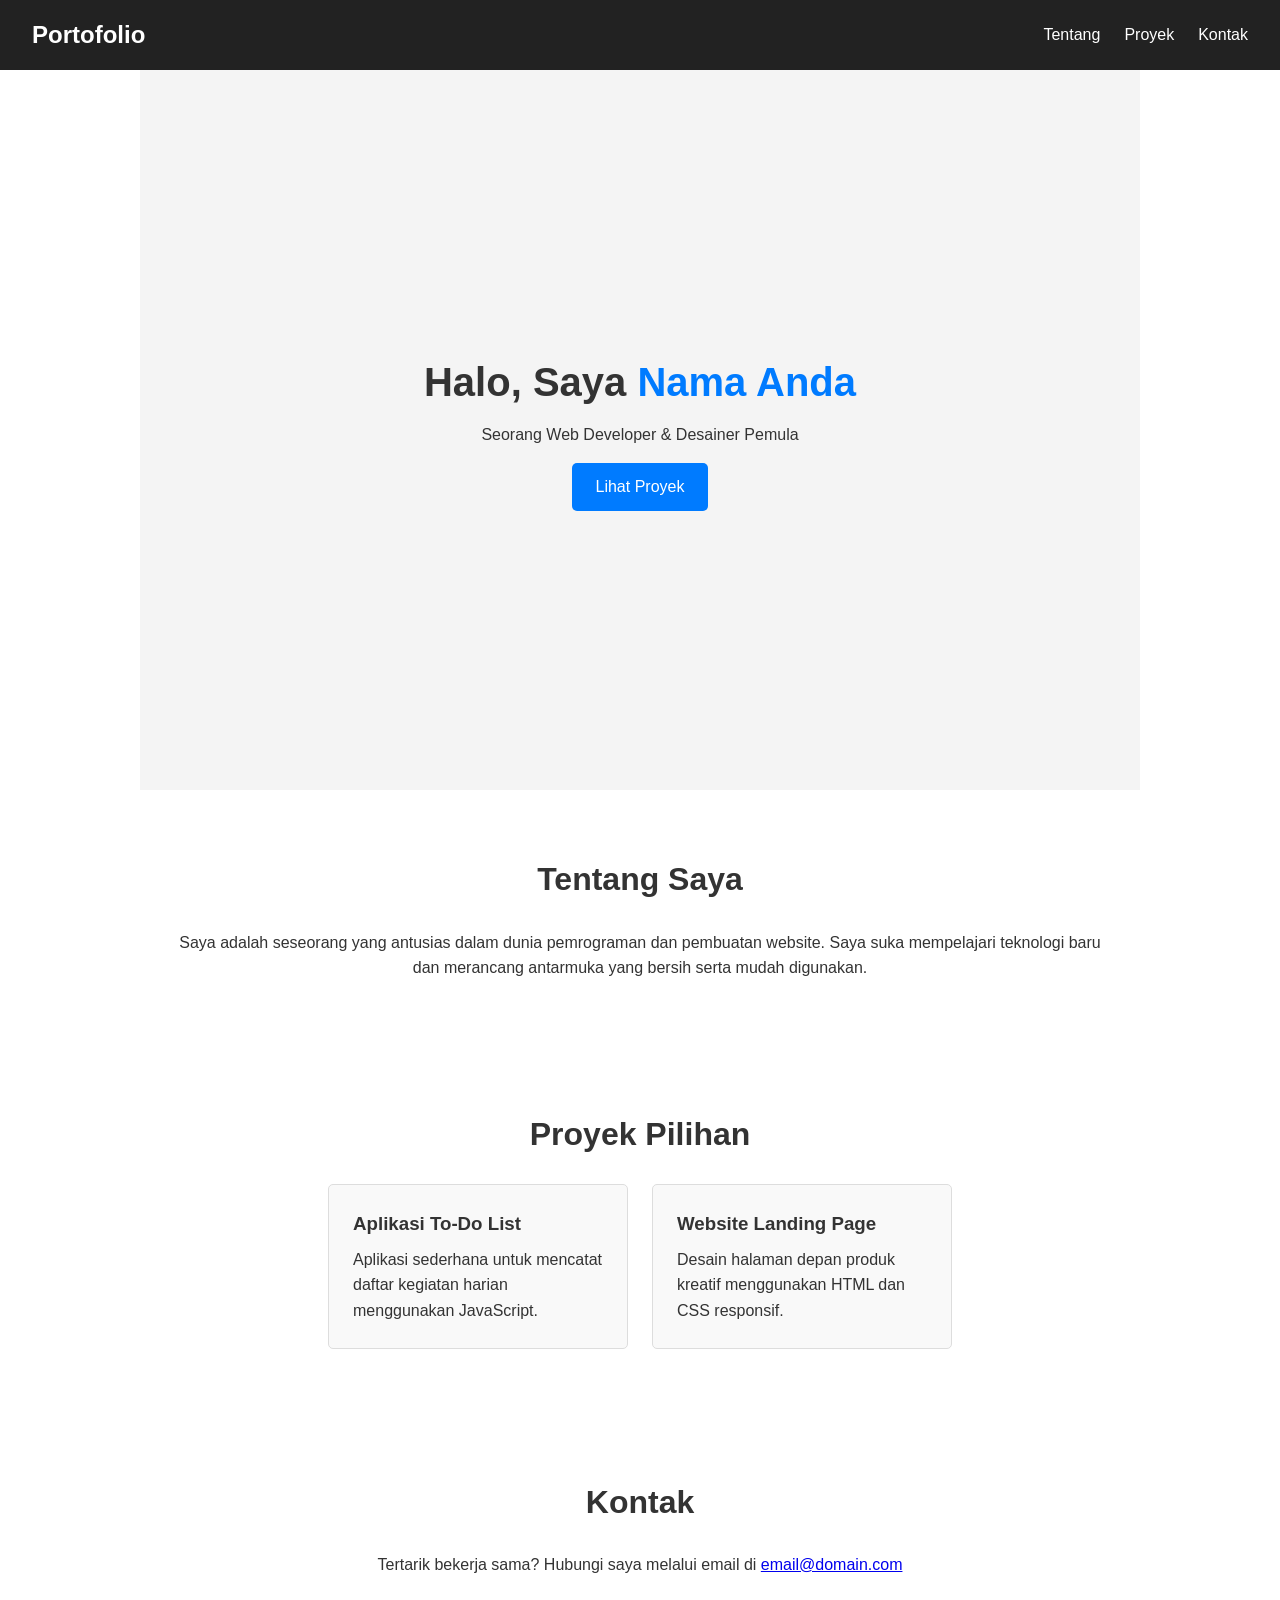
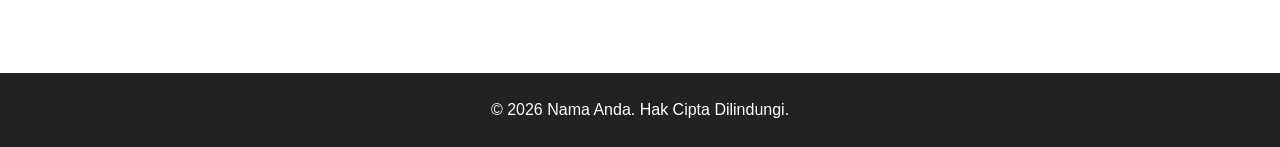
<file: cth_portofolio.html>
<!DOCTYPE html>
<html lang="id">
<head>
    <meta charset="UTF-8">
    <meta name="viewport" content="width=device-width, initial-scale=1.0">
    <title>Portofolio Saya</title>
    <link rel="stylesheet" href="cth_portofolio.css">
</head>
<body>

    <!-- Navigasi -->
    <header>
        <nav>
            <div class="logo">Portofolio</div>
            <ul>
                <li><a href="#about">Tentang</a></li>
                <li><a href="#projects">Proyek</a></li>
                <li><a href="#contact">Kontak</a></li>
            </ul>
        </nav>
    </header>

    <!-- Bagian Utama / Hero Section -->
    <section class="hero">
        <div class="hero-content">
            <h1>Halo, Saya <span class="highlight">Nama Anda</span></h1>
            <p>Seorang Web Developer & Desainer Pemula</p>
            <a href="#projects" class="btn">Lihat Proyek</a>
        </div>
    </section>

    <!-- Bagian Tentang Saya -->
    <section id="about" class="about">
        <h2>Tentang Saya</h2>
        <p>Saya adalah seseorang yang antusias dalam dunia pemrograman dan pembuatan website. Saya suka mempelajari teknologi baru dan merancang antarmuka yang bersih serta mudah digunakan.</p>
    </section>

    <!-- Bagian Proyek -->
    <section id="projects" class="projects">
        <h2>Proyek Pilihan</h2>
        <div class="project-grid">
            <div class="project-card">
                <h3>Aplikasi To-Do List</h3>
                <p>Aplikasi sederhana untuk mencatat daftar kegiatan harian menggunakan JavaScript.</p>
            </div>
            <div class="project-card">
                <h3>Website Landing Page</h3>
                <p>Desain halaman depan produk kreatif menggunakan HTML dan CSS responsif.</p>
            </div>
        </div>
    </section>

    <!-- Bagian Kontak -->
    <section id="contact" class="contact">
        <h2>Kontak</h2>
        <p>Tertarik bekerja sama? Hubungi saya melalui email di <a href="mailto:email@domain.com">email@domain.com</a></p>
    </section>

    <!-- Footer -->
    <footer>
        <p>&copy; 2026 Nama Anda. Hak Cipta Dilindungi.</p>
    </footer>

</body>
</html>
</file>
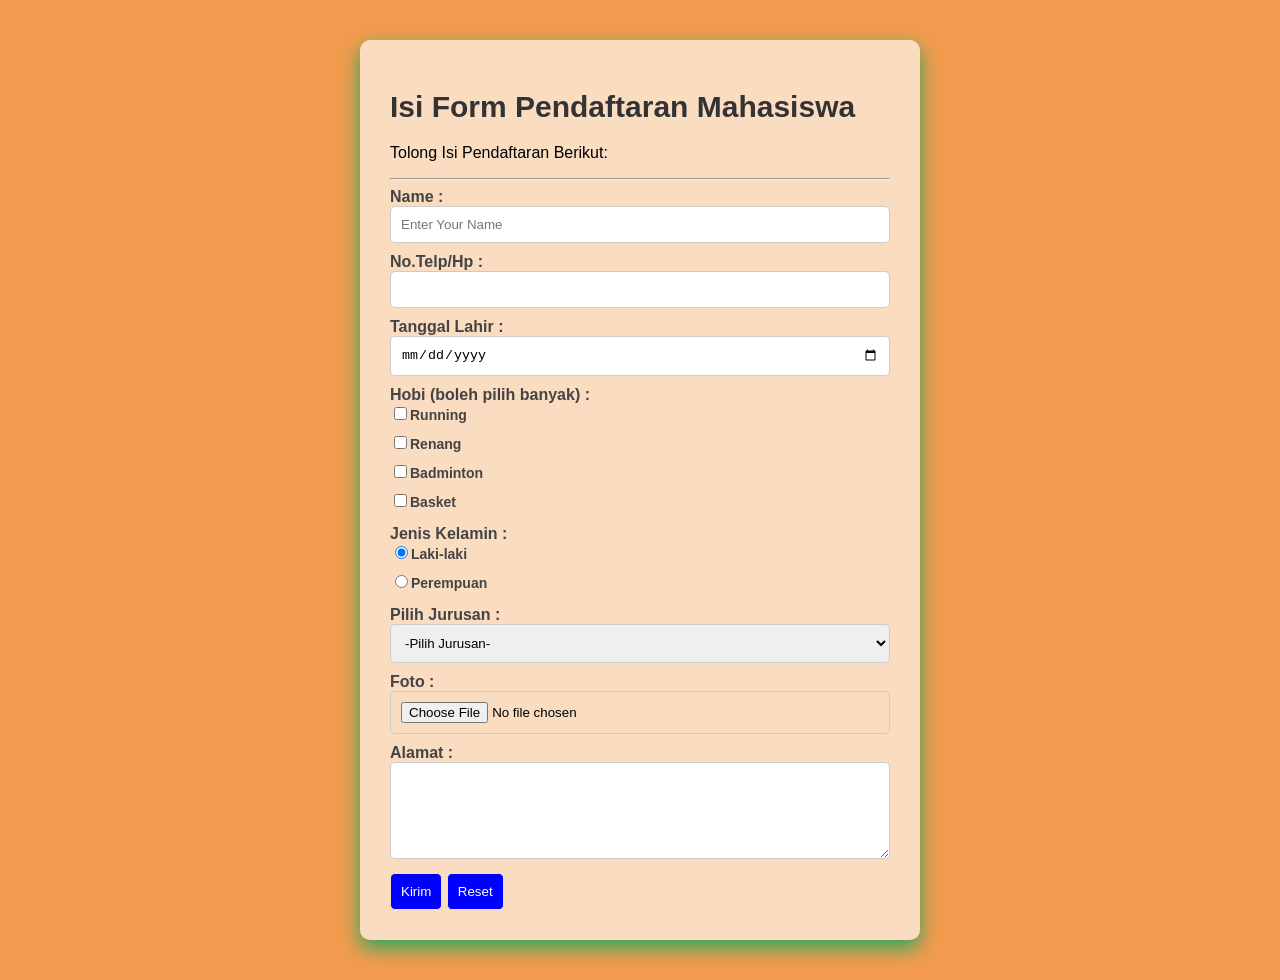
<file: form.html>
<!DOCTYPE html>
<html lang="en">

<head>
    <meta charset="UTF-8">
    <meta name="viewport" content="width=device-width, initial-scale=1.0">
    <title>Document</title>
    
    <style>
        body {
            background-color: rgb(243, 155, 78);
            margin: 0;
            font-family: 'Gill Sans', 'Gill Sans MT', Calibri, 'Trebuchet MS', sans-serif;
            padding: 40px;
        }

        .container {
            box-shadow: 0 8px 20px rgb(41, 168, 96);
            padding: 30px;
            background-color: rgb(250, 220, 193);
            border-radius: 10px;
            /* margin: 0 25% 0 25%; */
            max-width: 500px;
            margin: 0 auto;
        }

        h1 {
            font-size: 30px;
            color: #333;
        }

        .form-group {
            margin-bottom: 10px;
        }

        .form-group label {
            margin-bottom: 5px;
            font-weight: bold;
            color: #444;
        }

        input[type="text"],
        input[type="file"],
        input[type="date"],
        select,
        textarea {
            width: 100%;
            padding: 10px;
            border-radius: 5px;
            border: 1px solid #ccc;
            box-sizing: border-box;
        }

        .checkbox-group,
        .radio-group {
            display: flex;
            flex-direction: column;
            gap: 5px;
        }

        .checkbox-item, .radio-item {
            font-size: 14px;
            font-weight: bold;
            color: #333;
        }

        button[type="submit"],
        button[type="reset"] {
            background-color: blue;
            color: white;
            padding: 10px;
            border-radius: 5px;
            border: 0.2px solid wheat;
            cursor: pointer;
        }

        button[type="submit"]:hover {
            background-color: rgb(99, 99, 240);
        }

        button[type="reset"]:hover {
            background-color: rgb(99, 99, 240);
        }
    </style>
</head>

<body>
    <div class="container">
        <h1>Isi Form Pendaftaran Mahasiswa</h1>
        <p>Tolong Isi Pendaftaran Berikut:</p>
        <hr>
        <form action="" method="post" enctype="multipart/form-data">
           
            <div class="form-group">
                <label for="name">Name :</label>
                <input type="text" id="name" placeholder="Enter Your Name">
            </div>

            <div class="form-group">
                <label for="">No.Telp/Hp :</label>
                <input type="text" id="hp" name="hp">
            </div>

            <div class="form-group">
                <label for=""> Tanggal Lahir :</label>
                <input type="date" name="Birthday">
            </div>

            <div class="form-group">
                <label for="">Hobi (boleh pilih banyak) :</label>
                    <div class="checkbox-group">
                        <label class="checkbox-item">
                            <input type="checkbox" name="hobi[]">Running
                        </label>
                        <label class="checkbox-item">
                            <input type="checkbox" name="hobi[]">Renang
                        </label>
                        <label class="checkbox-item">
                            <input type="checkbox" name="hobi[]">Badminton
                        </label>
                        <label class="checkbox-item">
                            <input type="checkbox" name="hobi[]">Basket
                        </label>
                    </div>
            </div>

            <div class="form-group">
                <label for="">Jenis Kelamin :</label>
                    <div class="radio-group">
                        <label class="radio-item">
                            <input type="radio" name="jeniskelamin" checked>Laki-laki
                        </label>
                        <label class="radio-item">
                            <input type="radio" name="jeniskelamin">Perempuan
                        </label>
                    </div>
            </div>

            <div class="form-group">
                <label for="">Pilih Jurusan :</label>
                    <select name="jurusan" required>
                        <option value="">-Pilih Jurusan-</option>
                        <option value="TI">Teknik Informatika</option>
                        <option value="SI">Sistem Informasi</option>
                    </select>
            </div>

            <div class="form-group">
                <label for="">Foto :</label>
                <input type="file" name="Foto">
            </div>

            <div class="form-group">
                <label for="">Alamat :</label>
                <textarea name="alamat" cols="30" rows="5"></textarea>
            </div>

            <div class="button-group">
                <button type="submit">Kirim</button>
                <button type="reset">Reset</button>
            </div>

        </form>
    </div>
</body>
</html>
</file>
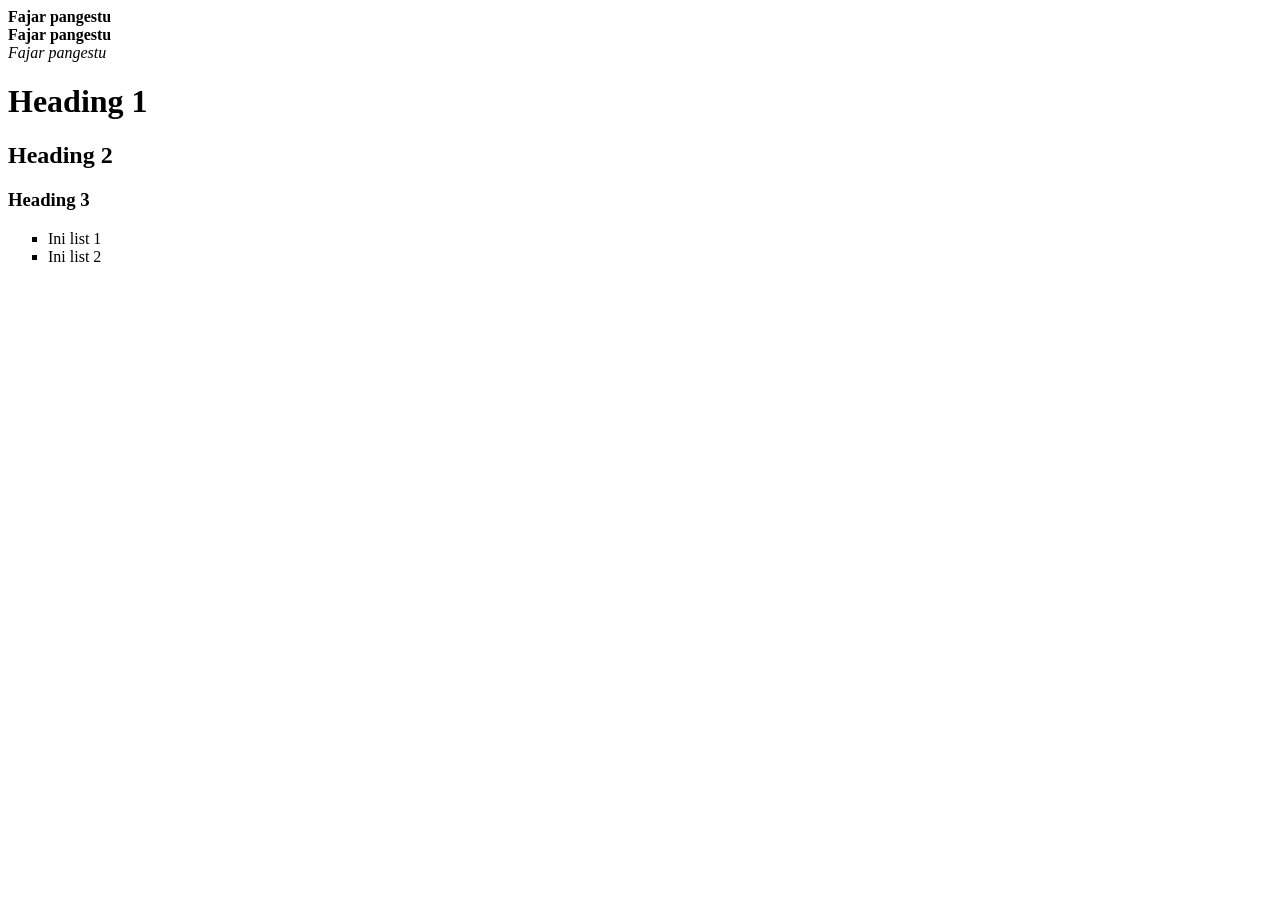
<file: html_1.html>
<!DOCTYPE html>
<html lang="en">
<head>
    <meta charset="UTF-8">
    <meta name="viewport" content="width=device-width, initial-scale=1.0">
    <title>Document</title>
</head>
<body>
        <strong>Fajar pangestu</strong> <br>
        <b>Fajar pangestu</b> <br>
        <i>Fajar pangestu</i> <br>
        <h1>Heading 1</h1>
        <h2>Heading 2</h2>
        <h3>Heading 3</h3>
        <!-- list -->
         <ul type="square">
            <li>Ini list 1</li>
            <li>Ini list 2</li>
         </ul>
</body>
</html>
</file>
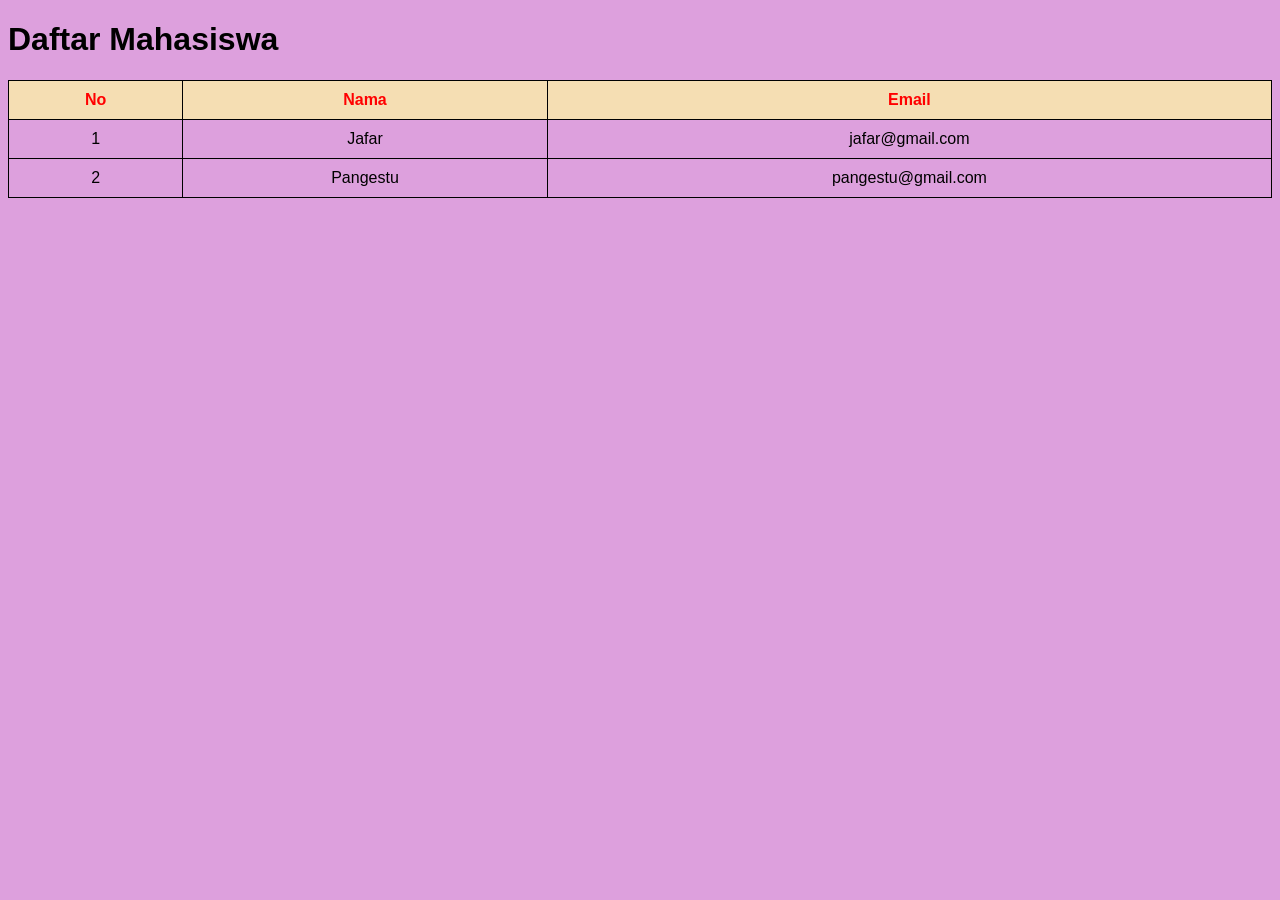
<file: html_2.html>
<!DOCTYPE html>
<html lang="en">
<head>
    <meta charset="UTF-8">
    <meta name="viewport" content="width=device-width, initial-scale=1.0">
    <title>Document</title>
    <style>
        body {
            background-color:plum;
            font-family: 'Lucida Sans', 'Lucida Sans Regular', 'Lucida Grande', 'Lucida Sans Unicode', Geneva, Verdana, sans-serif
        }
        table {
            width: 100%;
            border-collapse: collapse;
        }

        th,
        td {
            border: 1px solid black;
            padding: 10px;
            text-align: center;
        }
        th {
            background-color: wheat;
            color:red;
        }
    </style>
</head>
<body>
    <h1>Daftar Mahasiswa</h1>
    <table>
        <tr>
            <th>No</th>
            <th>Nama</th>
            <th>Email</th>
        </tr>
        <tr>
            <td>1</td>
            <td>Jafar</td>
            <td>jafar@gmail.com</td>
        </tr>
        <tr>
            <td>2</td>
            <td>Pangestu</td>
            <td>pangestu@gmail.com</td>
        </tr>
    </table>

</body>
</html>
</file>
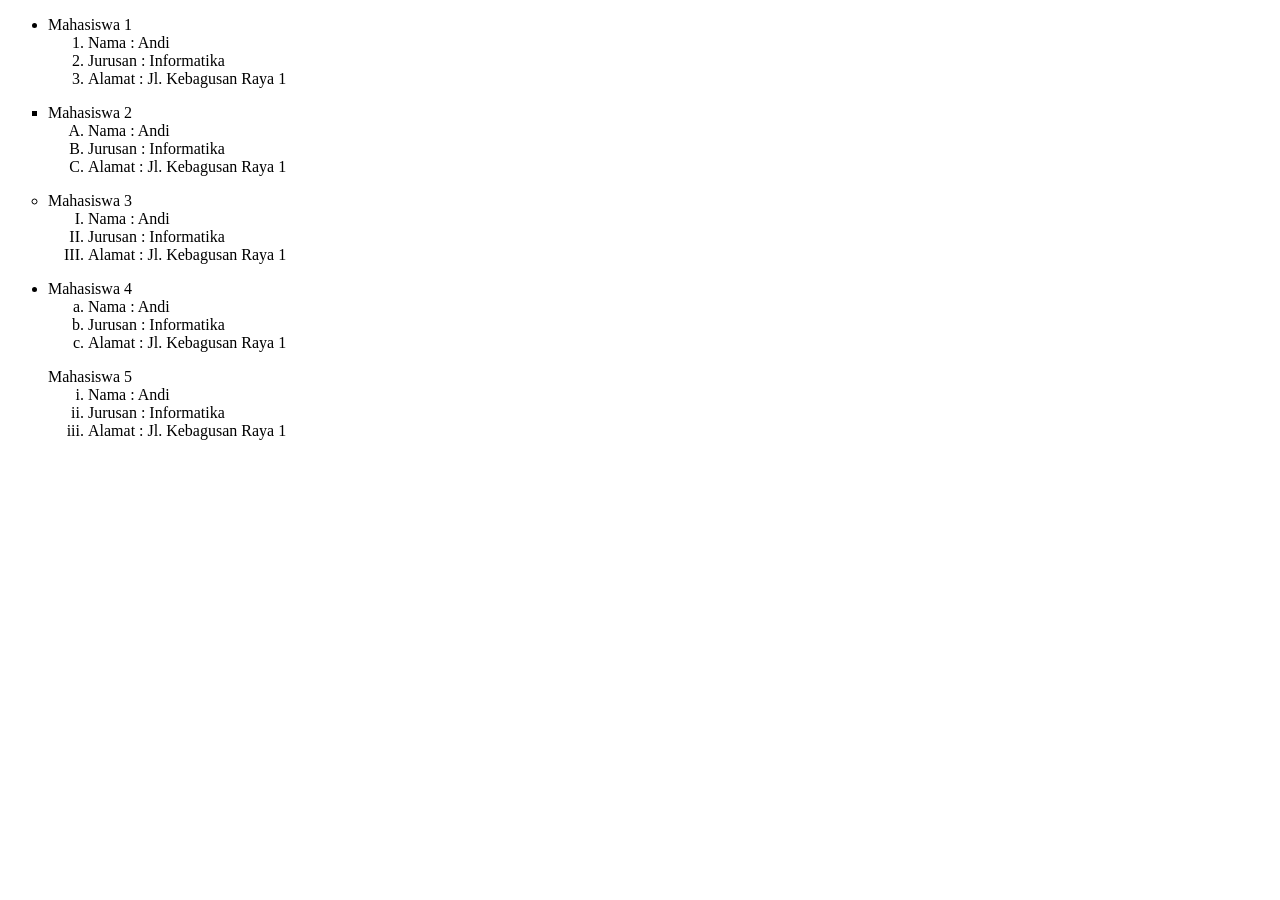
<file: tugas_1.html>
<!DOCTYPE html>
<html lang="en">
<head>
    <meta charset="UTF-8">
    <meta name="viewport" content="width=device-width, initial-scale=1.0">
    <title>Document</title>
</head>
<body>
     <ul type="bullet">
            <li>Mahasiswa 1</li>
            <ol>
                 <li>Nama : Andi</li>
                 <li>Jurusan : Informatika</li>
                 <li>Alamat : Jl. Kebagusan Raya 1</li>
            </ol>
    </ul>
    <ul type="square">
            <li>Mahasiswa 2</li>
            <ol type="A">
                 <li>Nama : Andi</li>
                 <li>Jurusan : Informatika</li>
                 <li>Alamat : Jl. Kebagusan Raya 1</li>
            </ol>
    </ul>
    <ul type="circle">
            <li>Mahasiswa 3</li>
            <ol type="I">
                 <li>Nama : Andi</li>
                 <li>Jurusan : Informatika</li>
                 <li>Alamat : Jl. Kebagusan Raya 1</li>
            </ol>
    </ul>
    <ul type="bullet">
            <li>Mahasiswa 4</li>
            <ol type="a">
                 <li>Nama : Andi</li>
                 <li>Jurusan : Informatika</li>
                 <li>Alamat : Jl. Kebagusan Raya 1</li>
            </ol>
    </ul>
    <ul type="none">
            <li>Mahasiswa 5</li>
            <ol type="i">
                 <li>Nama : Andi</li>
                 <li>Jurusan : Informatika</li>
                 <li>Alamat : Jl. Kebagusan Raya 1</li>
            </ol>
    </ul>
</body>
</html>
</file>
<file: cth_portofolio.css>
* {
    margin: 0;
    padding: 0;
    box-sizing: border-box;
    font-family: Arial, sans-serif;
}

body {
    line-height: 1.6;
    color: #333;
}

/* Navigasi */
header {
    background: #222;
    color: #fff;
    padding: 1rem 2rem;
    position: sticky;
    top: 0;
}

nav {
    display: flex;
    justify-content: space-between;
    align-items: center;
}

nav .logo {
    font-size: 1.5rem;
    font-weight: bold;
}

nav ul {
    display: flex;
    list-style: none;
    gap: 1.5rem;
}

nav ul li a {
    color: #fff;
    text-decoration: none;
}

/* Hero Section */
.hero {
    background: #f4f4f4;
    height: 80vh;
    display: flex;
    align-items: center;
    justify-content: center;
    text-align: center;
    padding: 0 1rem;
}

.hero h1 {
    font-size: 2.5rem;
    margin-bottom: 0.5rem;
}

.highlight {
    color: #007bff;
}

.btn {
    display: inline-block;
    margin-top: 1rem;
    padding: 0.7rem 1.5rem;
    background: #007bff;
    color: #fff;
    text-decoration: none;
    border-radius: 5px;
}

/* Bagian Umum */
section {
    padding: 4rem 2rem;
    max-width: 1000px;
    margin: 0 auto;
    text-align: center;
}

section h2 {
    margin-bottom: 1.5rem;
    font-size: 2rem;
}

/* Proyek Grid */
.project-grid {
    display: flex;
    gap: 1.5rem;
    justify-content: center;
    flex-wrap: wrap;
}

.project-card {
    background: #f9f9f9;
    border: 1px solid #ddd;
    padding: 1.5rem;
    width: 300px;
    border-radius: 5px;
    text-align: left;
}

.project-card h3 {
    margin-bottom: 0.5rem;
}

/* Footer */
footer {
    background: #222;
    color: #fff;
    text-align: center;
    padding: 1.5rem;
    margin-top: 2rem;
}
</file>
